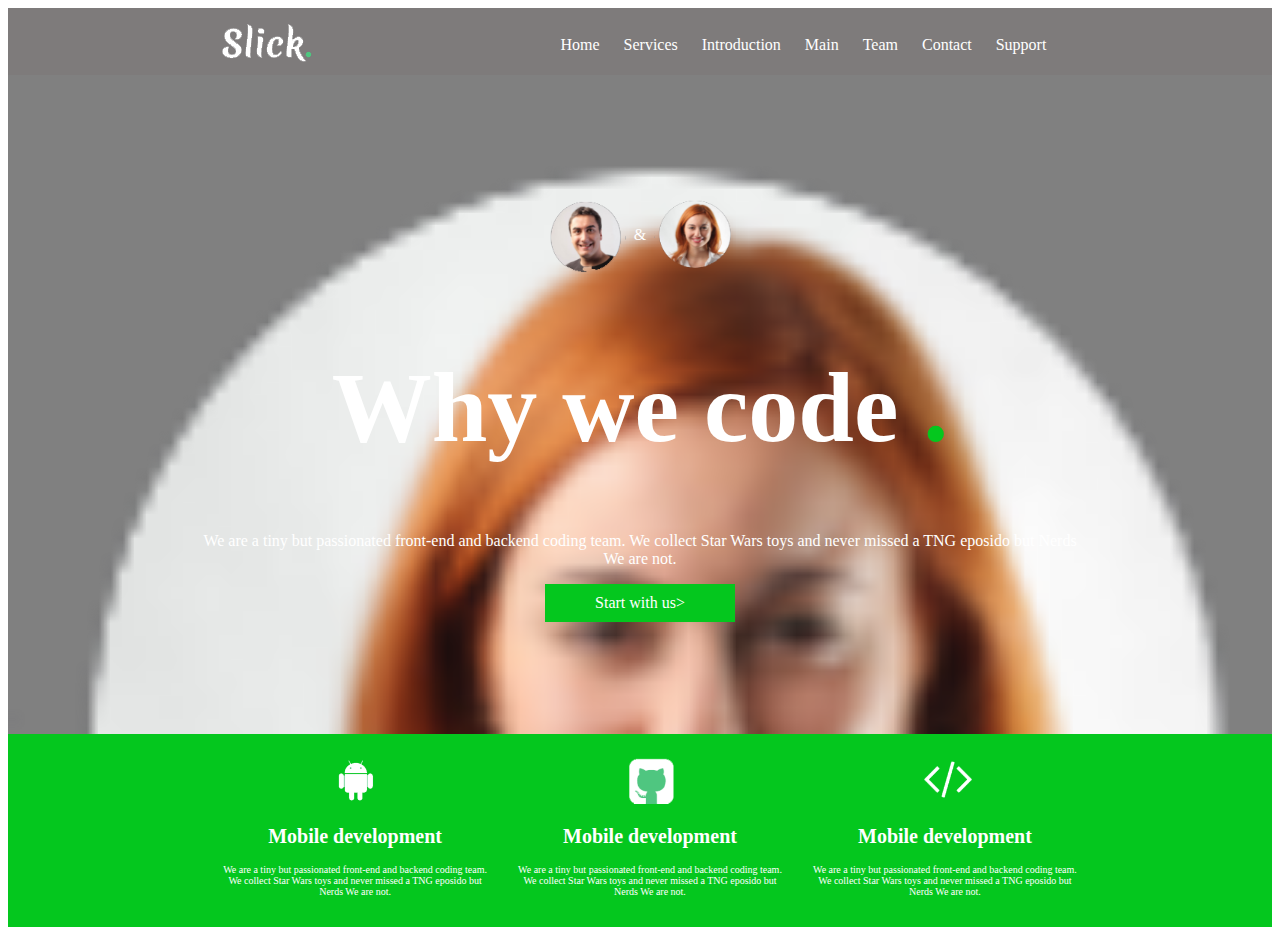
<file: index.html>
<!DOCTYPE html>
<html>
    <head>
        <title>Slick</title>
        <meta charset="utf-8">
        <meta name="viewport" content="width=devicde-width, initial-scale=1.0, maximum-scale=1.0, minimum-scale=1.0">
        <link rel="stylesheet" href="./css/style.css">
        <link rel="stylesheet" href="./css/lresponsive.css">
    </head>
    <body>
<!--Loubana-->
<header>
 <div>
  <img src="./img/logo.png">
  <ul>
      <li><a href="#">Home</a></li>
      <li><a href="#">Services</a></li>
      <li><a href="#">Introduction</a></li>
      <li><a href="#">Main</a></li>
      <li><a href="#">Team</a></li>
      <li><a href="#">Contact</a></li>
      <li><a href="#">Support</a></li>
      <li><a class="menue">&#9776;</a></li>
  </ul>
 </div>
</header>
<div class="clear"></div>
<div class="wrapper">
    <div>
       <div id="iimg"><img src="./img/p-r1.png"><span>&#38;</span><img src="./img/p-r2.png"></div>
        <h1>Why we code <span>.</span></h1>
        <p>We are a tiny but passionated front-end and backend coding team. We collect Star Wars toys and never missed a TNG eposido but Nerds We are not.</p>
        <span class="sp">Start with us&#62;</span>
    </div>
</div>
<divgreen>
    <section >
        <img src="./img/android.png">
        <h2>Mobile development</h2>
        <p>We are a tiny but passionated front-end and backend coding team. We collect Star Wars toys and never missed a TNG eposido but Nerds We are not.</p>
        <hr class="down">
    </section>
    <section>
            <img src="./img/github.png">
            <h2>Mobile development</h2>
            <p>We are a tiny but passionated front-end and backend coding team. We collect Star Wars toys and never missed a TNG eposido but Nerds We are not.</p>
            <hr class="down">
    </section>
    <section>
                <img src="./img/code.png">
                <h2>Mobile development</h2>
                <p>We are a tiny but passionated front-end and backend coding team. We collect Star Wars toys and never missed a TNG eposido but Nerds We are not.</p>
                <hr class="down">
    </section>
</divgreen>
  




<!--Manal-->


<!--Recep-->
    </body>
</html>
</file>
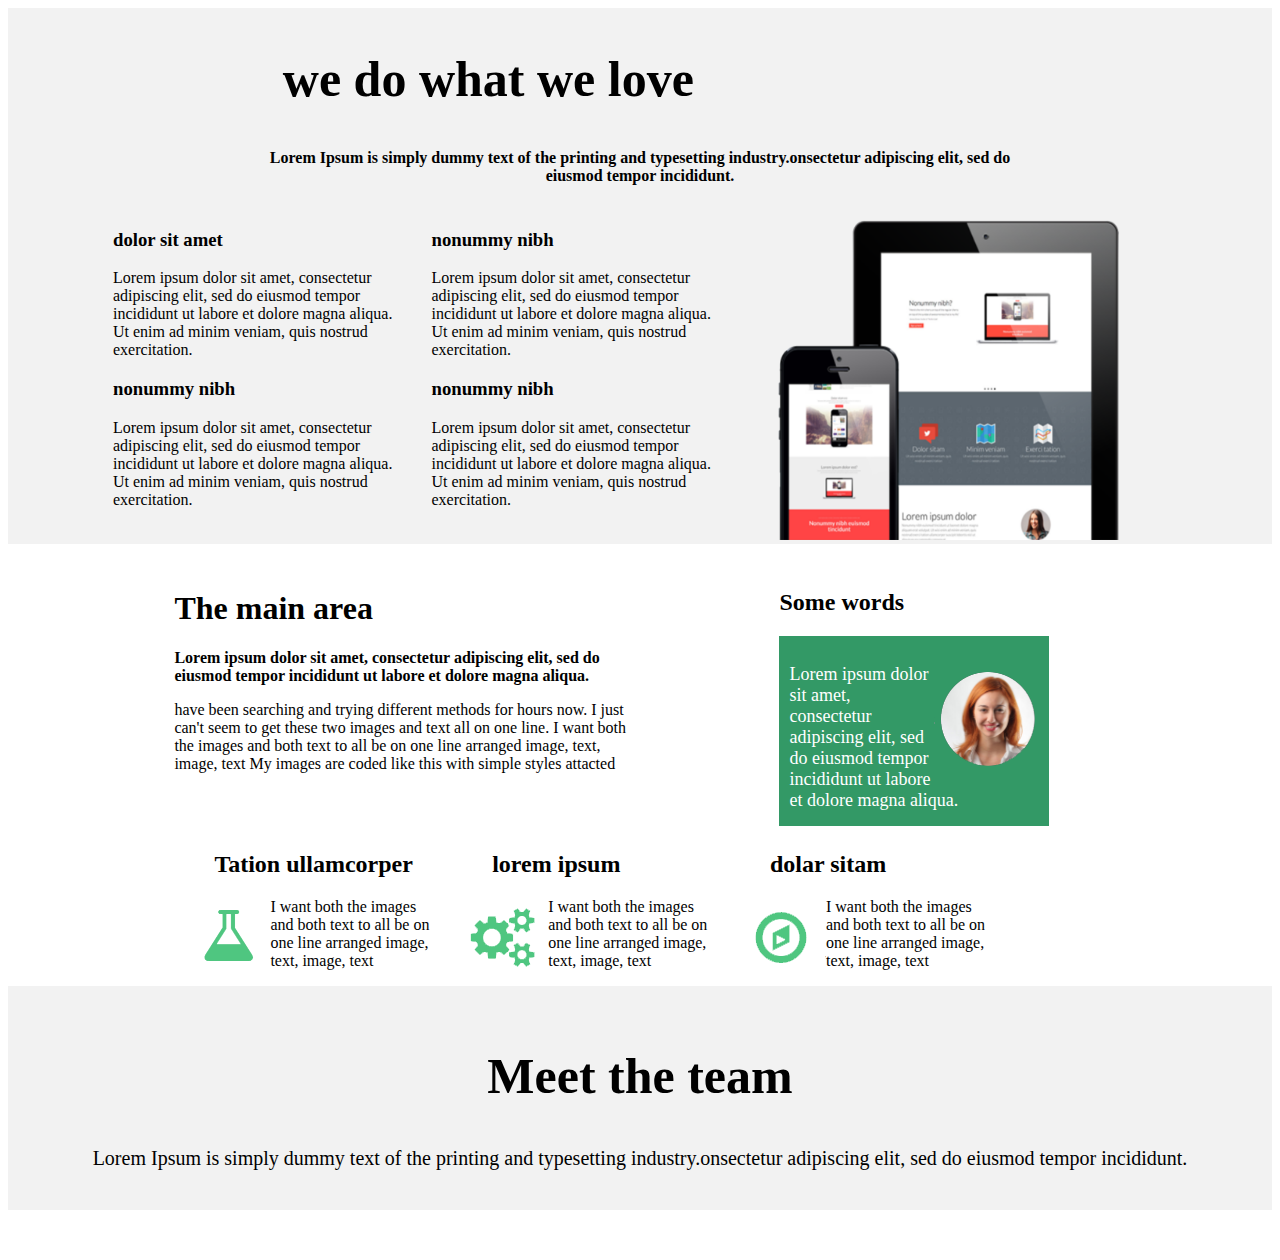
<file: linux.html>
<!DOCTYPE html>
<html>
<meta charset="utf-8">
<link rel="stylesheet" type="text/css" href="style.css">
<head>
	<title></title>
</head>
<body><div class="manel">
	<div class="secondpart">
<h2>we do what we love</h2>
<b>Lorem Ipsum is simply dummy text of the printing and typesetting industry.onsectetur adipiscing elit, sed do eiusmod tempor incididunt. </b></div>
<div class="column">
	<div class="colum1">
		<h3>dolor sit amet</h3>
<p>
Lorem ipsum dolor sit amet, consectetur adipiscing elit, sed do eiusmod tempor incididunt ut labore et dolore magna aliqua. Ut enim ad minim veniam, quis nostrud exercitation.</p>
<h3>nonummy nibh</h3>
<p>Lorem ipsum dolor sit amet, consectetur adipiscing elit, sed do eiusmod tempor incididunt ut labore et dolore magna aliqua. Ut enim ad minim veniam, quis nostrud exercitation.</p>
</div>
	<div class="column2">
		<h3>nonummy nibh</h3>
<p>Lorem ipsum dolor sit amet, consectetur adipiscing elit, sed do eiusmod tempor incididunt ut labore et dolore magna aliqua. Ut enim ad minim veniam, quis nostrud exercitation.</p>
<h3>nonummy nibh</h3>
<p>Lorem ipsum dolor sit amet, consectetur adipiscing elit, sed do eiusmod tempor incididunt ut labore et dolore magna aliqua. Ut enim ad minim veniam, quis nostrud exercitation.</p>
	</div>
	<div class="column3">
		
<img src="./img/tp.png">
	</div></div>
	</div>
	<div class="clear"></div>
	<div class="part3">	
	<div class="col1">
		<h1>The main area</h1>
		<b>Lorem ipsum dolor sit amet, consectetur adipiscing elit, sed do eiusmod tempor incididunt ut labore et dolore magna aliqua.</b>
		<p> have been searching and trying different methods for hours now. I just can't seem to get these two images and text all on one line. I want both the images and both text to all be on one line arranged image, text, image, text My images are coded like this with simple styles attacted</p>

	</div>
	<div class="col2">
		<h2>Some words</h2>
		<div class="green">
			<p><img src="./img/1.png">
		Lorem ipsum dolor sit amet, consectetur adipiscing elit, sed do eiusmod tempor incididunt ut labore et dolore magna aliqua.</p></div>
		
		

	
</div><div class="clear"></div><div class="col3">
	<div class="icon1">
	<h2>Tation ullamcorper</h2>
	<img src="./img/icon1.png">
	<p>I want both the images and both text to all be on one line arranged image, text, image, text</p></div>
	<div class="icon2">
	<h2>lorem ipsum</h2>
	<img src="./img/icon2.png">
	<p>I want both the images and both text to all be on one line arranged image, text, image, text</p></div>
	<div class="icon2">
	<h2>dolar sitam</h2>
	<img src="./img/icon3.png">
	<p>I want both the images and both text to all be on one line arranged image, text, image, text</p></div>
</div></div>
<div class="clear">
<div class="last">
	<h2>Meet the team</h2>
	<p>Lorem Ipsum is simply dummy text of the printing and typesetting industry.onsectetur adipiscing elit, sed do eiusmod tempor incididunt.</p>
</div>
</body>
</html>
</file>
<file: css/style.css>
/* Loubana */
.clear{
    clear:both;
}
header{
    background-color: rgb(126, 123, 123);
    overflow: auto;
}
header ul{
    list-style: none;
    float:right;
    margin-top: 1.75em;
}
header div{
    width: 70%;
    margin: 0 auto;

}
header ul li{
    float:left;
    padding:0.010em 0.75em;
}
header a {
    text-decoration: none;
    color: white;
}
header ul a.menue{
    display: none;
}


.wrapper{
    background: url("../img/1.png") no-repeat;
    background-size: cover;
    background-color: gray;
    text-align: center;
    color:white;
    padding: 7em 0;
}
.wrapper div{
    margin:0 auto;
    width:70%;
}
.wrapper #iimg {
    display: flex;
    justify-content: center;
}
.wrapper #iimg span {
    align-self: center;}

.wrapper img{
    width: 5em;
    height: 5em;
    padding: 0.5em;
}
.wrapper .sp{
    background-color: rgb(4, 199, 30);
    display: inline-block;
    padding: 10px 50px;
}
.wrapper h1{
    font-size: 6.25em;
}
.wrapper h1 span{
    color: rgb(4, 199, 30);
}




divgreen{
    display: flex;
    justify-content: space-around;
    background-color: rgb(4, 199, 30);
    text-align: center;
    color:white;
    padding:20px 15%;
}
divgreen img{
    height: 50px;}
divgreen h2{
    font-size:20px;
    }
divgreen p{
    font-size:10px;
    }
divgreen section{
    padding-left: 20px;
}
divgreen hr.down{
    display: none;
}
/* Manal */


/* Recep */
</file>
<file: css/lresponsive.css>
@media only screen and (max-width:1120px)
{
    header div {
        width:100%;
    }
    .wrapper h1{
        font-size: 2.5em;
    }
    .wrapper p{
        font-size: 0.75em;
    }
    divgreen h2{
        font-size:0.85em;
        }
}

@media only screen and (max-width:850px)
{
    header ul a{
        font-size: 0.75em;
    }
}

@media only screen and (max-width:800px)
{
    header ul a{
        display: none;
    }
    header ul a.menue{
        display: block;
        font-size: 2em;
    }
    divgreen {
        display: block;
    }
    divgreen section{
        padding: 1.5em 0;
    }
    divgreen hr.down{
        display: block;
        border-bottom: 1px solid white;
        margin-top: 1em;
    }
}
</file>
<file: style.css>
.manel {background-color: #f2f2f2;
overflow: auto;}

.secondpart{width: 60%;
	margin: 5px;
	text-align:center;
margin-left: 20%;

}


.column3 img{width: 400px;
height: 320px;}

.secondpart h2{margin-right: 40%;
	font-size: 50px;
}
@media only screen and (max-width:800px)
{
	.secondpart{width: 50%}
.colum1{width: 20%;
float:left;

margin-right:10px;
}

.column2{width: 20%;
float:left;
margin-left: 20px;
}

.column3{width: 25%;
float:left;
margin-left: 20px;
margin-top: 10px;
}	
}
.column{

  padding: 5px;
 
  margin-left:100px;
  margin-top: 20px; }

.colum1{width: 25%;
float:left;

margin-right:10px;
}

.column2{width: 25%;
float:left;
margin-left: 20px;
}

.column3{width: 25%;
float:left;
margin-left: 20px;
margin-top: 10px;
}
.clear{
    clear:both;
}
.col1{width: 45%;
float:left;
margin-left: 20px;
margin-top: 5px;
}

.col2{width: 25%;
float:left;
margin-left: 150px;
margin-top: 5px;
}
@media only screen and (max-width:800px)
{.green{:100%;
	margin-left: 0;
	margin-right: 70%;
	}}
.green{background-color: #339966;
color:white;
height: 170px;
width: 250px;
padding:10px;
}
.part3{margin-left: 10%;
width: 80%;
padding: 20px;}

.green img{float: right;}
.green p{font-size: 18px;}

.icon1{width: 25%;
float:left;
margin-left:25px;
margin-top: 5px;
}
.icon1 img{float: left;}
.icon2 img{float: left;}
.icon3 img{float: left;}
.icon1 h2{margin-left: 35px;}
.icon2 h2{margin-left: 35px;}
.icon3 h2{margin-left: 35px;}	

.icon2{width: 25%;
float:left;
margin-left: 25px;
margin-top: 5px;
}
.icon3{width: 25%;
float:left;
margin-left: 25px;
margin-top: 5px;
}
.last {
	margin-top: 50px;
	padding: 20px;
	margin-bottom: 50px;
background-color:#f2f2f2 }
.last h2{text-align: center;
font-size: 50px;}
.last p{text-align: center;
font-size: 20px;}
</file>
